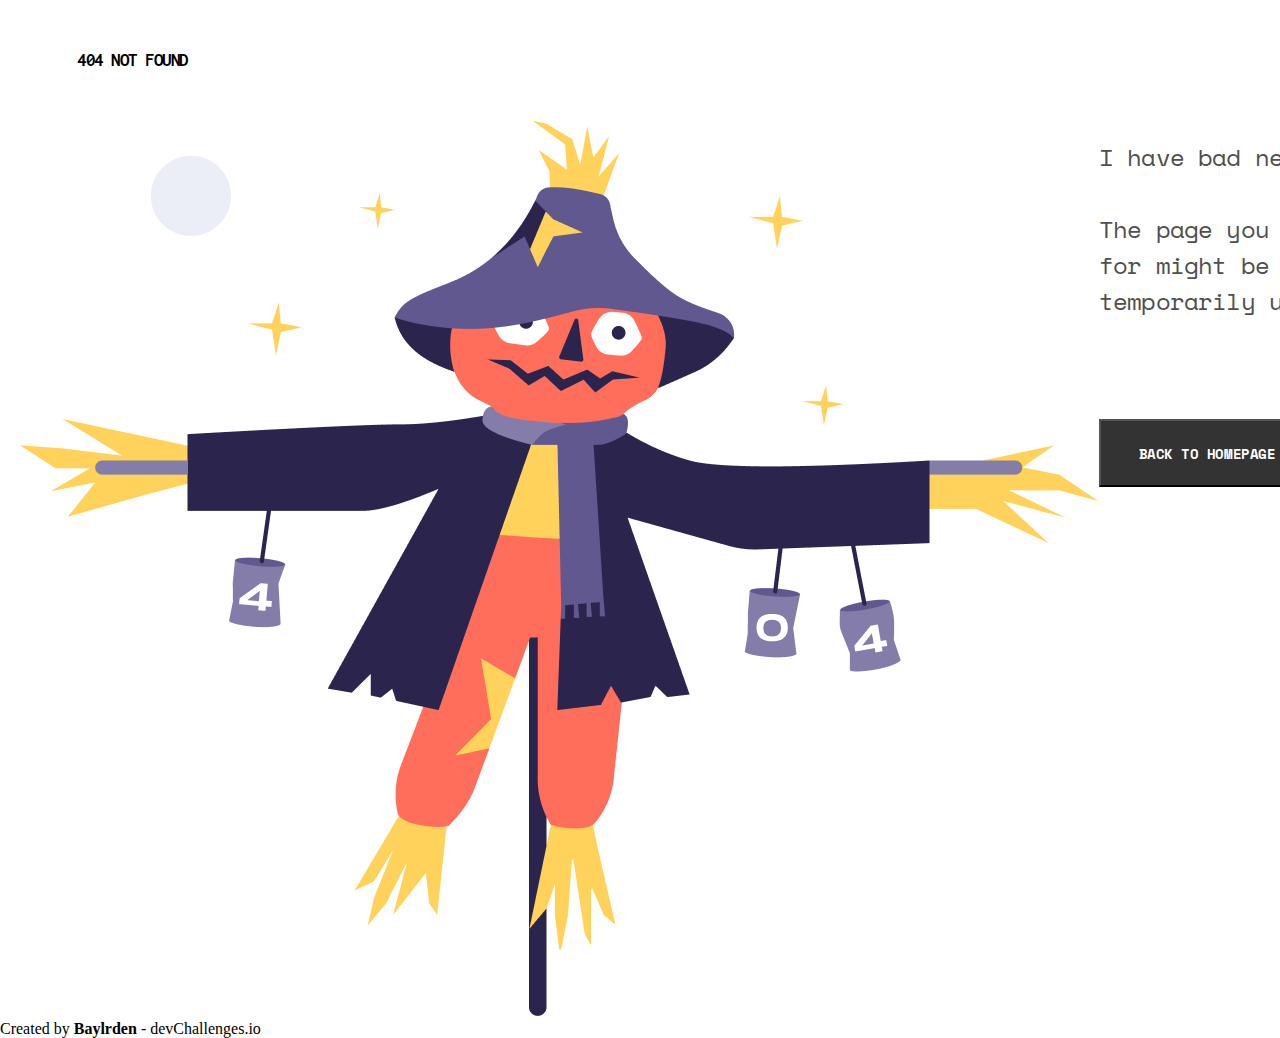
<file: index.html>
<!DOCTYPE html>
<html lang="en">
<head>
    <meta charset="UTF-8">
    <meta http-equiv="X-UA-Compatible" content="IE=edge">
    <meta name="viewport" content="width=device-width, initial-scale=1.0">
    <link rel="stylesheet" href="style.css">
    <title>404 Not Found</title>
    <style>
        @import url('https://fonts.googleapis.com/css2?family=Inconsolata&display=swap');
        @import url('https://fonts.googleapis.com/css2?family=Inconsolata&family=Space+Mono:wght@700&display=swap');
        @import url('https://fonts.googleapis.com/css2?family=Inconsolata&family=Space+Mono:wght@700&display=swap');
    </style>
</head>
<body>
    <header>
        <h3>404 NOT FOUND</h3>
    </header> 
    <section>
        <div class="scareCrow">
            <img src="Scarecrow.png" alt="scarecrow">
        </div>
        <div class="content-right">
            <div class="paragraph">
                <p>I have bad news for you</p>
                <p>The page you are looking for might be removed or is temporarily unavailable</p>
            </div>
            <button id="myButton">BACK TO HOMEPAGE</button>
        </div>
    </section>
    <footer>
        <p>Created by <strong>Baylrden</strong> - devChallenges.io</p>
    </footer>
</body>
</html>
</file>
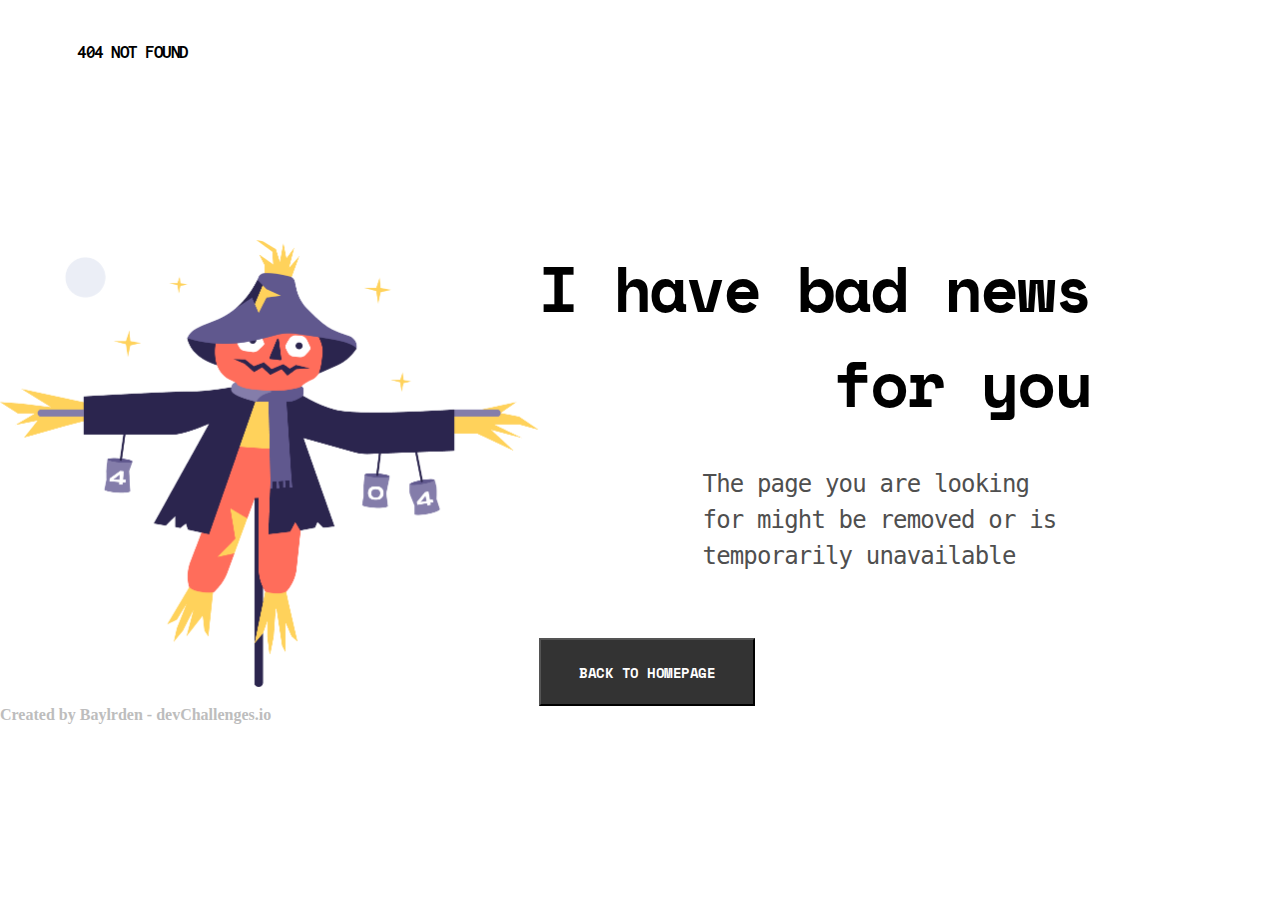
<file: 404-Not-FoundV1/index.html>
<!DOCTYPE html>
<html lang="en">
<head>
    <meta charset="UTF-8">
    <meta http-equiv="X-UA-Compatible" content="IE=edge">
    <meta name="viewport" content="width=device-width, initial-scale=1.0">
    <link rel="stylesheet" href="style.css">
    <title>404 Not Found</title>

    <style>
        @import url('https://fonts.googleapis.com/css2?family=Inconsolata&display=swap');

        @import url('https://fonts.googleapis.com/css2?family=Inconsolata&family=Space+Mono:wght@700&display=swap');

        @import url('https://fonts.googleapis.com/css2?family=Inconsolata&family=Space+Mono:wght@700&display=swap');
      </style>
</head>
<body>
    <header>
    <h3>404 NOT FOUND</h3>
    </header>

   
<section>
    <div class="scareCrow">
        <img src="Scarecrow.png" alt="scarecrow">
    </div>

<div class="content-right">

    <pre id="content">I have bad news
        for you</pre>
        
    <div class="paragraph">
        <pre>
            The page you are looking
            for might be removed or is
            temporarily unavailable
        </pre>
    </div>

    

    <button id="myButton">BACK TO HOMEPAGE</button>
</div>




   
</section>


    <footer>
        <p>Created by <b>Baylrden</b> - devChallenges.io</p>
    </footer>


</body>
</html>
</file>
<file: style.css>
*{
  margin:0;
  padding:0;
  box-sizing: border-box;
}


:root{
  --dark: #333333;
  --lightDark:#4F4F4F;
  --mainFont:'Space Mono', 'Arial';
  --secondaryFont:'Inconsolata','Arial';
  --footerFont: 'Montserrat','sans-serif';
}

h3{
  font-family: var(--secondaryFont);
  font-weight: 700;
  line-height: 25.18px;
  letter-spacing: -0.08em;
  padding: 3rem 4.8125rem;
}

section{
  display: flex;
  justify-content: space-evenly;
  min-width: min-content;
  margin: 0 20px;
}

.img-box{
  width: 539.22px;
  height: 447.43px;
}

.img-box img{
  width: 100%;
}

section .content-right p{
  font-family: var(--mainFont);
  color: var(--lightDark);
  font-size: 24px;
  font-weight: 400;
  letter-spacing: -0.035em;
  line-height: 36px;

  width: 381px;
  margin-top: 18px;
  margin-bottom: 36px;
}

section #content{
  font-family: var(--mainFont);
  font-weight: 700;
  font-size: 64px;
  color: var(--Dark);
  letter-spacing: -0.035em;
  line-height: 95px;

  width: 586px;
  height: 190px;
}

section #myButton{
font-family: var(--mainFont);
background-color: var(--dark);
color: #FFFFFF;
width: 216px;
height: 68px;
font-size: 14px;
font-weight: 700;
line-height: 21px;
letter-spacing: -0.035em;
margin-top: 64px;
}

#footer p{
  font-family: var(--footerFont);
  color: #BDBDBD;
  font-weight: 500;
  line-height: 17px;
  text-align: center;
  font-size: 17px;
  padding: 100px 0px 0px 0px;
}
</file>
<file: 404-Not-FoundV1/style.css>
*{
    margin:0;
    padding:0;
    box-sizing: border-box;
}


:root{
    --dark: #333333;
    --lightDark:#4F4F4F;
    --mainFont:'Space Mono', 'Arial';
    --secondaryFont:'Inconsolata','Arial';
    --footerFont: 'Montserrat','sans-serif';
    
}

section #content{
    font-family: var(--mainFont);
    color: var(--Dark);
    font-weight: 700;
    font-size: 64px;
    width: 586px;
    height: 190px;
    top: 265px;
    left: 735px;
    letter-spacing: -0.035em;
    line-height: 95px;
    
    
}

h3{
    font-family: var(--secondaryFont);
    font-weight: 700;
    line-height: 25.18px;
    margin-top: 2.5rem;
    margin-left: 4.8125rem;
    width: 133px;
    height: 25px;
    top: 40px;
    left: 77px;
    letter-spacing: -0.08em;
}

.scareCrow img{
    width: 539.22px;
    height: 447.43px;
    top: 265px;
    left: 77px;
    bottom: 34.03%;
    right: 57.21%;
   

}

.paragraph{
    font-family: var(--mainFont);
    color: var(--lightDark);
    font-size: 24px;
    font-weight: 400;
    width: 381px;
    height: 108px;
    top: 491px;
    left: 736px;
    letter-spacing: -0.035em;
    line-height: 36px;
    margin-top: 36px;
    

}

section #myButton{
  /*padding: 1.5rem 2.6875rem;*/
  font-family: var(--mainFont);
  background-color: var(--dark);
  color: #FFFFFF;
  width: 216px;
  height: 68px;
  top: 663px;
  left: 740px;
  font-size: 14px;
  font-weight: 700;
  line-height: 21px;
  letter-spacing: -0.035em;
  margin-top: 64px;
  
}

footer p{
    font-family: var(--footerFont);
    color: #BDBDBD;
    width: 287px;
    height: 17px;
    top: 1039px;
    left: 577px;
    font-weight: 700;
    line-height: 17px;
    
}





section{
    display: flex;
    margin-top: 175px;
}
</file>
